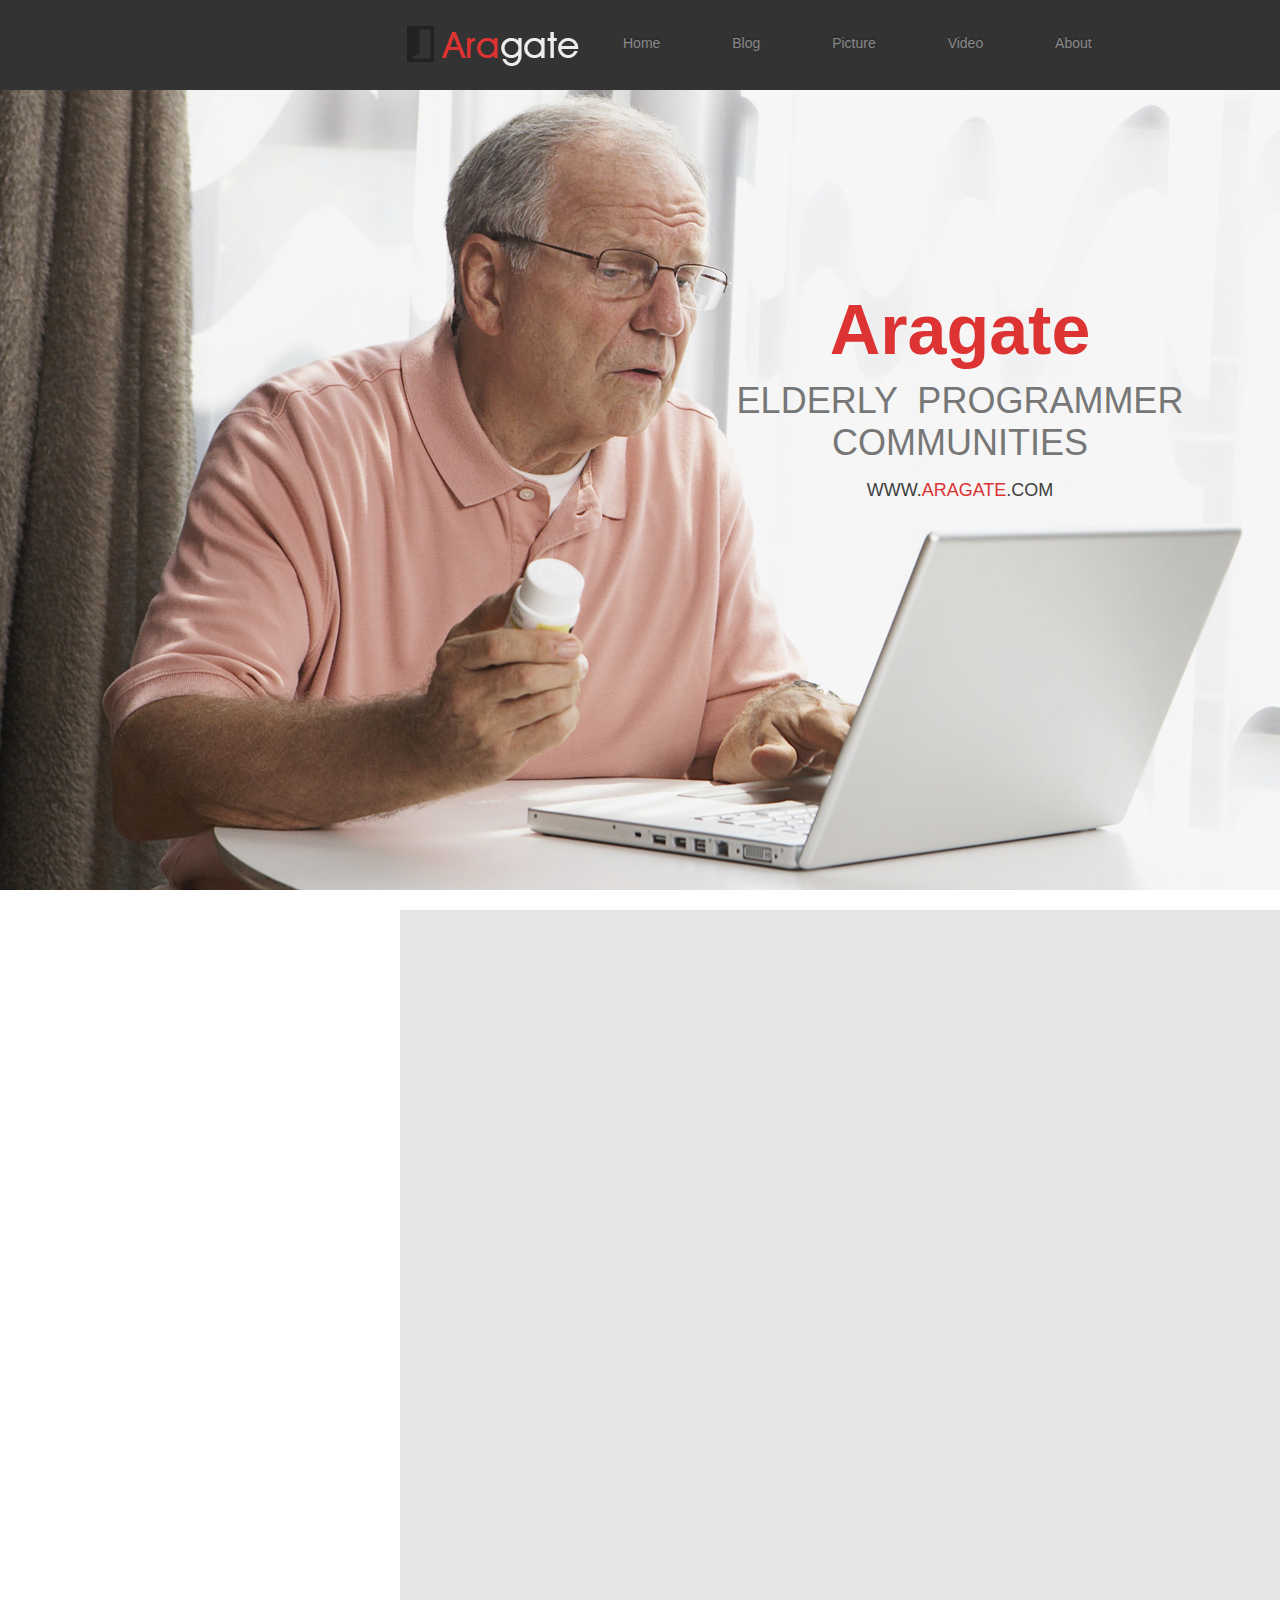
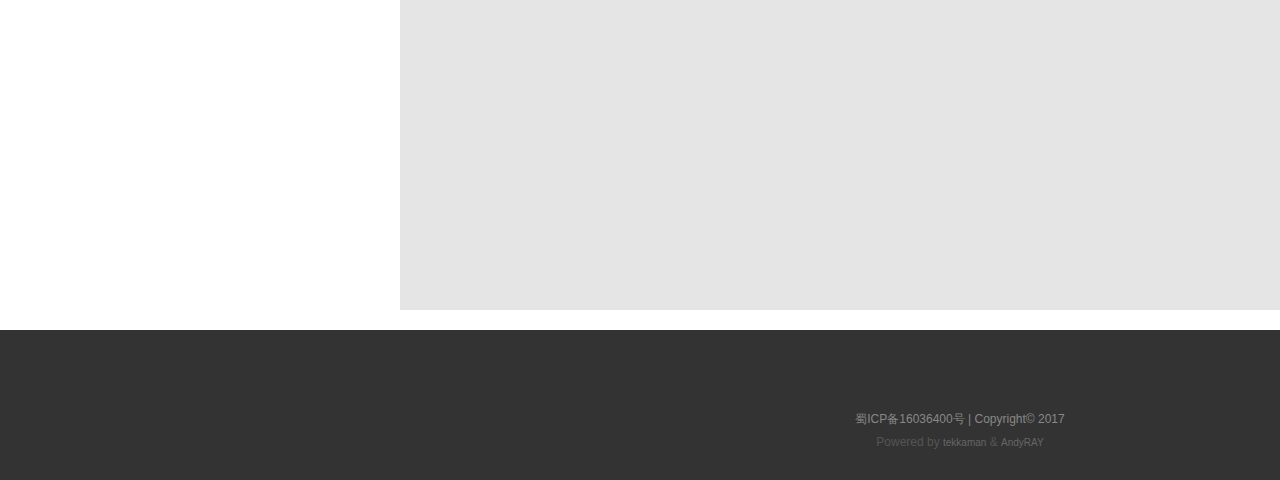
<file: Aragate/Index.html>
<!DOCTYPE html>
<html dir="ltr" lang="zh" class="aragate-load">

<head>
    <meta name="keywords" content="&#x5C0F;&#x9EC4;&#x679C;,&#x5C0F;&#x8349;&#x8393;,blog,&#x90E8;&#x843D;&#x683C;,&#x8981;&#x9524;&#x5B50;&#x6587;&#x6863;,&#x8981;&#x654F;&#x6377;,DH&#x5C31;&#x662F;&#x654F;&#x6377;&#x7684;,&#x4E0D;&#x8981;&#x6296;M,&#x8981;&#x81EA;&#x5DF1;&#x9020;&#x8F6E;&#x5B50;,&#x61C2;&#x4E0D;&#x61C2;&#x5565;&#x5B50;&#x53EB;Agile Modeling">
    <meta http-equiv="Content-Type" content="text/html; charset=UTF-8">
    <link rel="stylesheet" href="css/style.css" type="text/css" media="screen">
    <link rel="shortcut icon" href="icon/aragate_icon.ico" />
    <link rel="bookmark" href="icon/aragate_icon.ico" />
    <title>Aragate-小黄果</title>
</head>

<body>

    <!--header begin-->

    <div id="header">
        <div class="wrapper">
            <div class="logo" title="aragate">
                <h1><a href="/">aragate</a> </h1>
            </div>
            <div class="nav-left">
                <div class="nav-items-left">
                    <ul>
                        <li class="nav-items-left-link"><a href="/">Home</a></li>
                        <li class="nav-items-left-link"><a href="/blog">Blog</a></li>
                        <li class="nav-items-left-link"><a href="/picture">Picture</a></li>
                        <li class="nav-items-left-link"><a href="/Video">Video</a></li>
                        <li class="nav-items-left-link"><a href="/About">About</a></li>
                    </ul>
                </div>

            </div>
            <div class="nav-right">
                <div class="nav-items-right">

                    <ul>
                        <li class="nav-items-right-link"><a href="eatwhat/eatwhat.html">EAT WHAT ></a></li>
                    </ul>

                    <!--ul>

                        <li class="nav-items-right-search">
                            <form action="/example/html5/demo_form.asp" method="get">
                                <input type="search" name="user_search" placeholder="let's get it!" />
                                <input type="submit" />
                            </form>
                        </li>
                        <li class="nav-items-right-link">
                            <a href="/login">login</a></li>
                    </ul-->
                </div>
            </div>

        </div>
    </div>



    <!--banner begin-->

    <div id="banner">
        <div class="main_banner">
            <ul class="banner_pic">
                <li>
                    <a href="banner_1/banner1.html" target="_blank">
                        <ul>
                            <li>
                                <p>
                                    <span style=" font-size: 70px; color: #dd3333;"><strong>Aragate</strong></span>
                                </p>
                                <p style="margin-top:10px;">
                                    <span style="font-size: 36px; color: #777;">ELDERLY &nbsp;PROGRAMMER</span>
                                </p>
                                <p>
                                    <span style="font-size: 36px;  color:#777;">COMMUNITIES</span>
                                </p>
                                <p>
                                    <p>
                                        </br>
                                    </p>
                                    <span style="font-size: 18px; color: rgb(63, 63, 63);">WWW.<span style="font-size: 18px; color:#dd3333">ARAGATE</span><span style="font-size: 18px;">.COM</span></span>
                                </p>
                            </li>
                        </ul>
                    </a>
                </li>
        </div>
    </div>


    <!--mean begin-->
    <div id="mean">
        <div class="mean_wapper">

        </div>
    </div>
    <!--mean wapper end-->

    <!--footer begin-->

    <div id="footer">
        <div class="wrapper">
            <p class="copyright">
                <a href="http://www.miitbeian.gov.cn/" target="_blank">蜀ICP备16036400号</a> | Copyright© 2017
            </p>
            <p class="powered">
                <span>Powered by </span><a href="mailto:tekkaman@oraberry.xin‍" title="Write an e-mail to 特胩蛮">tekkaman</a><span> & </span><a href="mailto:tekkaman@oraberry.xin‍" title="Do not right an e-mail to him">AndyRAY</a>
            </p>
        </div>
    </div>

    <!--footer end -->

</body>
</file>
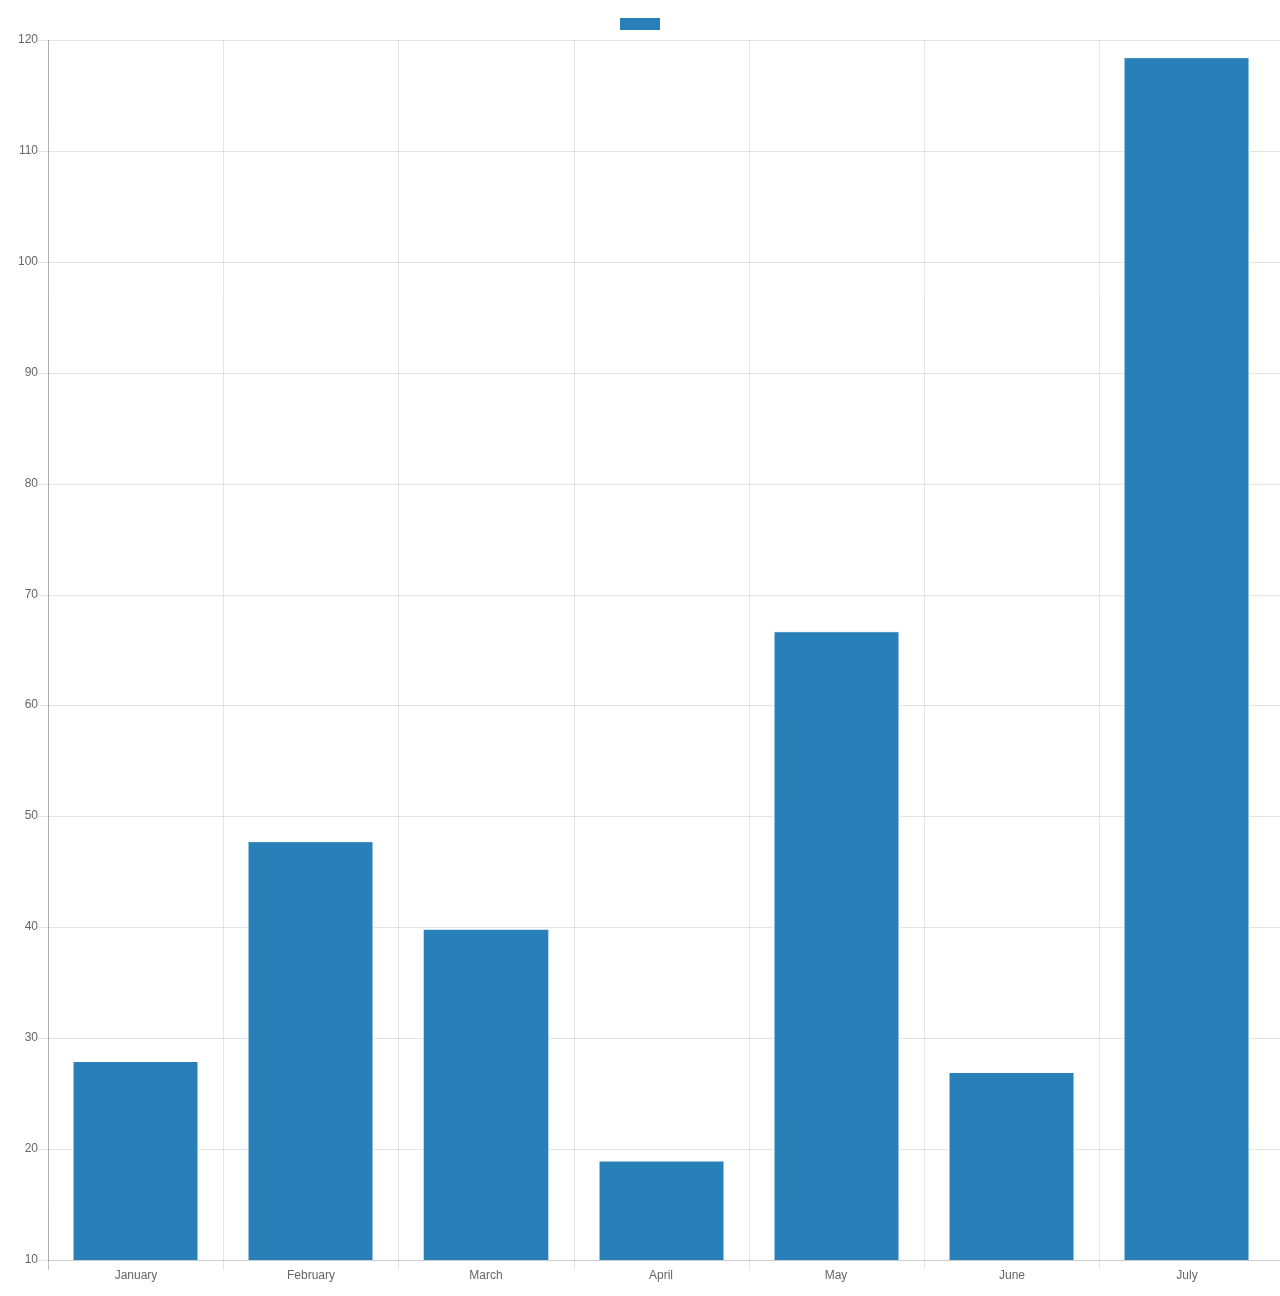
<file: Aragate/gc.html>
<html>
  <head>
    <!--Load the AJAX API-->

    <script type="text/javascript" src="./Chart.js"></script>
    <script type="text/javascript">
    
var ctx;
var data;
    document.addEventListener("DOMContentLoaded", function(event) { 
        console.log(1);

        ctx = document.getElementById("myChart").getContext("2d");

        data = {
	labels : ["January","February","March","April","May","June","July"],
	datasets : [
		{
            label: '',
			backgroundColor:'rgba(41,128,185,1)',
            borderColor:'rgba(255,255,255,1)',
            borderWidth: 1,
			data : [28,48,40,19,67,27,119]
		}
	]
}
        callback(data, ctx)
    });
    console.log(2);
    //var vtx = $("#myChart").get(0).getContext("2d");

    function callback(chartData, chart)
    {
        //new Chart(chart).Bar(chartData);

        new Chart.Bar(chart, {
    data: chartData//,
    //options: options
});
    }
    
    </script>
  </head>

  <body>
    <!--Div that will hold the pie chart-->
    <canvas id="myChart" width="100%" height="100%"></canvas>
  </body>
</html>
</file>
<file: Aragate/css/style.css>
/*
theme name:aragate_css
author:andyra..
*/

* {
    margin: 0px;
    padding: 0px;
}

body,
html {
    background: none repeat scroll 0% 0% #fff;
    color: #444;
    font-family: "Hiragino Sans GB W3", "Microsoft YaHei", Tahoma, Arial;
    font-size: 14px;
    text-align: center;
    min-width: 1920px;
}

a,
a:link,
a:visited {
    color: #888;
    text-decoration: none;
}

a:hover {
    color: #dd3333;
}

img {
    border: 0px none;
}

#header {
    margin: 0;
    width: 100%;
    height: 90px;
    background-color: #333;
    text-align: center;
    overflow: hidden;
}

#header .wrapper {
    margin: auto;
    text-align: center;
    width: 1120px;
    height: 90px;
    min-width: 1120px;
}

#header .logo {
    float: left;
}

#header .logo h1 {
    font-size: 0px;
}

#header .logo h1 a {
    margin-top: 20px;
    background: url("../pic/aragate_logo.png") no-repeat scroll 0px 0px transparent;
    display: block;
    height: 60px;
    outline: medium none;
    text-indent: -9999px;
    width: 180px;
}

#header .nav-left {
    float: left;
    margin: 35px 10px;
}

#header .nav-items-left {
    list-style-type: none;
    position: relative;
}

#header .nav-items-left-link {
    list-style-type: none;
    display: inline;
    margin-left: -2px;
}

#header .nav-items-left-link a {
    color: #888;
    text-shadow: 0 -2px 0 rgba(0, 0, 0, 0.25);
    padding: 35px;
    text-align: -webkit-match-parent;
    font-family: Verdana, Geneva, Tahoma, sans-serif font-size 16px;
    overflow: hidden;
}

#header .nav-items-left-link a:hover {
    color: #dd3333;
    text-shadow: none;
    background-color: #333;
    background-image: linear-gradient(#333, #222);
}

#header .nav-right {
    float: right;
    margin-top: 35px;
}

#header .nav-items-right {
    list-style-type: none;
    position: relative;
}

#header .nav-items-right-link {
    list-style-type: none;
    display: inline;
}

#header .nav-items-right-link a {
    color: #fff;
    background-image: linear-gradient(#FB6262, #5D1414);
    text-shadow: 0 -2px 0 rgba(0, 0, 0, 0.15);
    text-align: -webkit-match-parent;
    font-family: arial, Verdana, Geneva, Tahoma, sans-serif;
    font-size: 25px;
    font-weight: 600;
    padding: 38px;
    overflow: hidden;
}

#header .nav-items-right-link a:hover {
    color: #fff;
    text-shadow: 0 -2px 0 rgba(0, 0, 0, 0.15);
    text-shadow: none;
    background-image: linear-gradient(#DD3333, #DD3333);
}

#header .nav-items-right-search,
form,
input {
    display: inline;
    list-style-type: none;
    text-align: -webkit-match-parent;
    overflow: hidden;
}

#banner {
    width: 1920px;
    height: 800px;
    margin: 0 auto;
    background-color: #555;
    text-align: center;
    overflow: hidden;
    margin-bottom: 20px;
}

#banner .main_banner {
    width: 100%;
    position: relative;
}

#banner .banner_pic li {
    list-style-type: none;
    display: block;
}

#banner .banner_pic a {
    height: 800px;
    width: 100%;
    background: url("../pic/banner/aragate_banner1.jpg ") no-repeat scroll 0px 0px transparent;
    display: block;
    overflow: hidden;
    text-align: center;
}

#banner .banner_pic a ul {
    font-family: arial, helvetica, sans-serif;
    margin-top: 200px;
}

#banner .banner_pic a:hover {
    text-shadow: 0 4px 0 rgba(0, 0, 0, 0.15);
    flood-color: rgba(255, 255, 255, 1)
}

#mean {
    background-color: grey scroll 0px 0px;
}

#mean .mean_wapper {
    background-color: #e5e5e5;
    margin: auto;
    text-align: center;
    width: 1120px;
    height: 1000px;
    margin-bottom: 20px;
}

#footer {
    margin: 0;
    height: 150px;
    width: 100%;
    background-color: #333;
    text-align: center;
    overflow: hidden;
}

#footer .wrapper {
    margin: auto;
    text-align: center;
    width: 1120px;
}

#footer .copyright {
    font: 12px/1.5 "Micosoft YaHei", "Arial", "sans-serif";
    color: #888;
    margin-top: 80px;
}

#footer .copyright a {
    font: 12px/1.5 "Micosoft YaHei", "Arial", "sans-serif";
    color: #888;
}

#footer .powered {
    font: 12px/1.5 "Micosoft YaHei", "Arial", "sans-serif";
    color: #555;
    padding-top: 5px;
}

#footer .powered a {
    font: 10px/1.5 "Micosoft YaHei", "Arial", "sans-serif";
    color: #666;
}

#footer .powered a:hover {
    color: #dd3333;
}
</file>
